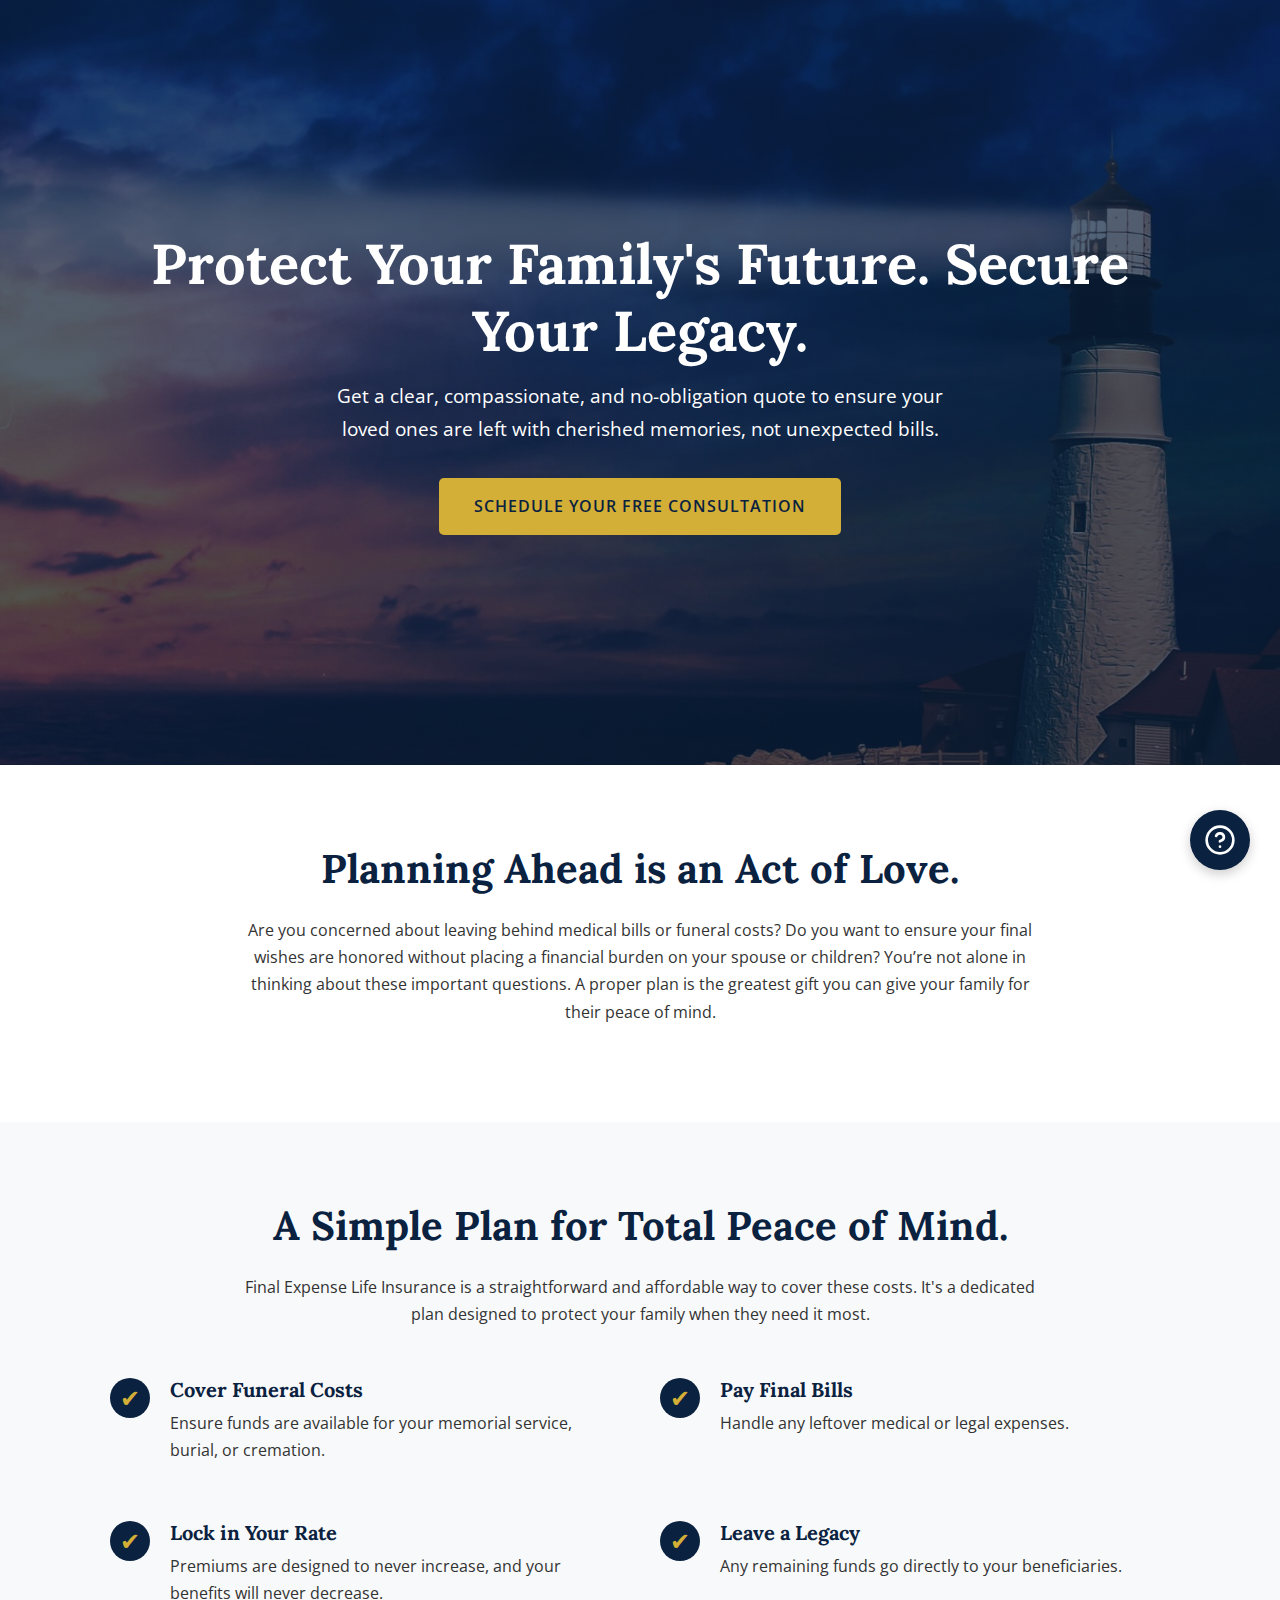
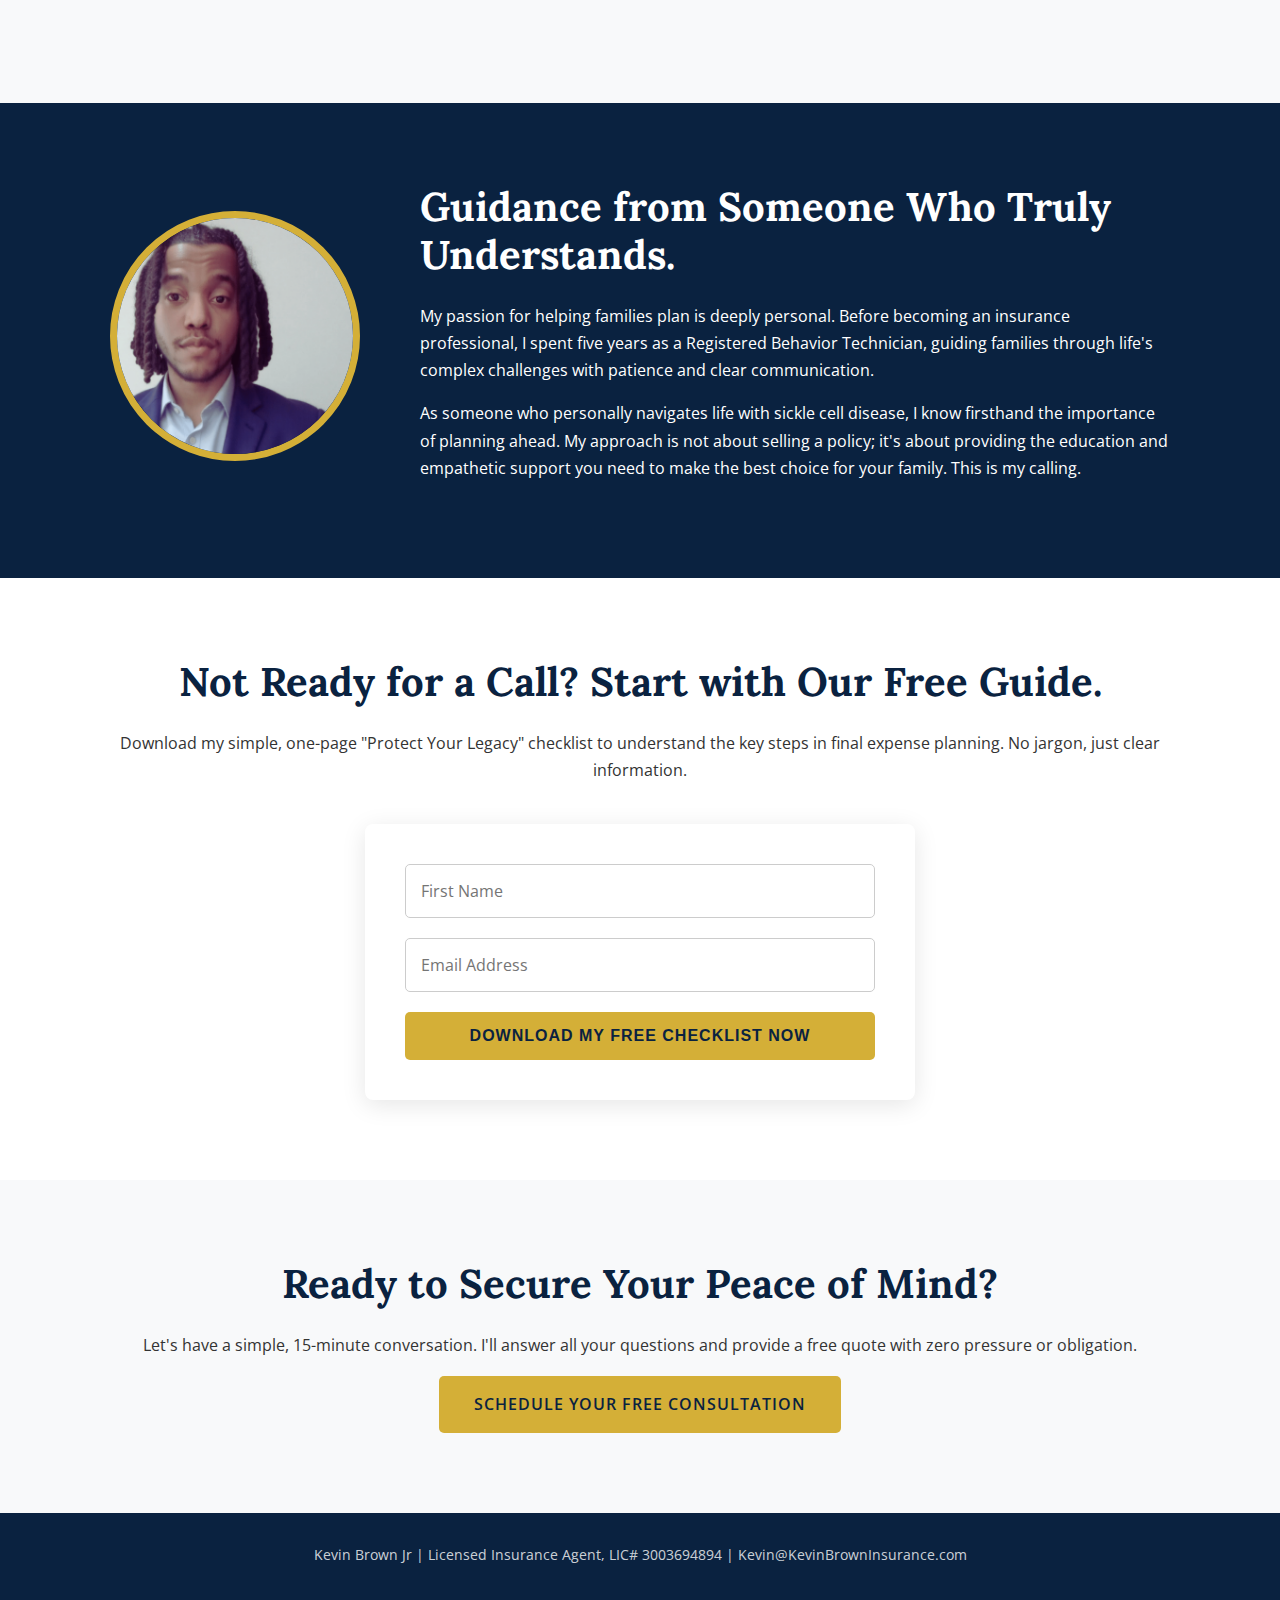
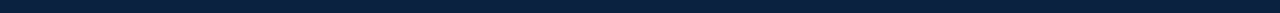
<file: index.html>
<!DOCTYPE html>
<html lang="en">
<head>
    <meta charset="UTF-8">
    <meta name="viewport" content="width=device-width, initial-scale=1.0">
    <title>Final Expense Insurance | Protect Your Family's Future</title>
    <link rel="stylesheet" href="style.css">
    <link rel="preconnect" href="https://fonts.googleapis.com">
    <link rel="preconnect" href="https://fonts.gstatic.com" crossorigin>
    <link href="https://fonts.googleapis.com/css2?family=Lora:wght@700&family=Open+Sans:wght@400;600&display=swap" rel="stylesheet">
</head>
<body>

    <!-- Hero Section -->
    <header class="hero">
        <div class="hero-content container">
            <h1>Protect Your Family's Future. Secure Your Legacy.</h1>
            <p>Get a clear, compassionate, and no-obligation quote to ensure your loved ones are left with cherished memories, not unexpected bills.</p>
            <a href="https://calendly.com/kevin-kevinbrownjrinsurance/30min" target="_blank" class="cta-button">Schedule Your Free Consultation</a>
        </div>
    </header>

    <main>
        <!-- Intro Section -->
        <section id="intro">
            <div class="container text-center">
                <h2>Planning Ahead is an Act of Love.</h2>
                <p>Are you concerned about leaving behind medical bills or funeral costs? Do you want to ensure your final wishes are honored without placing a financial burden on your spouse or children? You’re not alone in thinking about these important questions. A proper plan is the greatest gift you can give your family for their peace of mind.</p>
            </div>
        </section>

        <!-- Features Section -->
        <section id="features">
            <div class="container text-center">
                <h2>A Simple Plan for Total Peace of Mind.</h2>
                <p>Final Expense Life Insurance is a straightforward and affordable way to cover these costs. It's a dedicated plan designed to protect your family when they need it most.</p>
                <div class="features-grid">
                    <div class="feature-item">
                        <div class="feature-icon">&#10004;</div>
                        <div class="feature-text">
                            <h3>Cover Funeral Costs</h3>
                            <p>Ensure funds are available for your memorial service, burial, or cremation.</p>
                        </div>
                    </div>
                    <div class="feature-item">
                        <div class="feature-icon">&#10004;</div>
                        <div class="feature-text">
                            <h3>Pay Final Bills</h3>
                            <p>Handle any leftover medical or legal expenses.</p>
                        </div>
                    </div>
                    <div class="feature-item">
                        <div class="feature-icon">&#10004;</div>
                        <div class="feature-text">
                            <h3>Lock in Your Rate</h3>
                            <p>Premiums are designed to never increase, and your benefits will never decrease.</p>
                        </div>
                    </div>
                    <div class="feature-item">
                        <div class="feature-icon">&#10004;</div>
                        <div class="feature-text">
                            <h3>Leave a Legacy</h3>
                            <p>Any remaining funds go directly to your beneficiaries.</p>
                        </div>
                    </div>
                </div>
            </div>
        </section>

        <!-- About Section -->
        <section id="about" class="dark-section">
            <div class="container">
                <div class="about-content">
                    <div class="about-image">
                        <img src="profile-photo.jpg" alt="Kevin Brown Jr, Licensed Insurance Agent" class="profile-photo">
                    </div>
                    <div class="about-text">
                        <h2>Guidance from Someone Who Truly Understands.</h2>
                        <p>My passion for helping families plan is deeply personal. Before becoming an insurance professional, I spent five years as a Registered Behavior Technician, guiding families through life's complex challenges with patience and clear communication.</p>
                        <p>As someone who personally navigates life with sickle cell disease, I know firsthand the importance of planning ahead. My approach is not about selling a policy; it's about providing the education and empathetic support you need to make the best choice for your family. This is my calling.</p>
                    </div>
                </div>
            </div>
        </section>

        <!-- Lead Magnet Form Section -->
        <section id="lead-magnet">
            <div class="container text-center">
                <h2>Not Ready for a Call? Start with Our Free Guide.</h2>
                <p>Download my simple, one-page "Protect Your Legacy" checklist to understand the key steps in final expense planning. No jargon, just clear information.</p>
                <div class="form-container">
                    <form name="checklist-form" method="POST" data-netlify="true" netlify-honeypot="bot-field" action="thank-you.html">
                        <p class="hidden">
                            <label>Don’t fill this out if you’re human: <input name="bot-field" /></label>
                        </p>
                        <input type="text" name="first-name" placeholder="First Name" required>
                        <input type="email" name="email" placeholder="Email Address" required>
                        <button type="submit" class="cta-button">Download My Free Checklist Now</button>
                    </form>
                </div>
            </div>
        </section>
        
        <!-- Final CTA Section -->
        <section id="final-cta">
            <div class="container text-center">
                <h2>Ready to Secure Your Peace of Mind?</h2>
                <p>Let's have a simple, 15-minute conversation. I'll answer all your questions and provide a free quote with zero pressure or obligation.</p>
                <a href="https://calendly.com/kevin-kevinbrownjrinsurance/30min" target="_blank" class="cta-button">Schedule Your Free Consultation</a>
            </div>
        </section>
    </main>

    <!-- =================================== -->
    <!-- DIGITAL ASSISTANT (CHATBOT) WIDGET -->
    <!-- =================================== -->
    <div id="chat-trigger" class="chat-trigger">
        <svg xmlns="http://www.w3.org/2000/svg" width="32" height="32" viewBox="0 0 24 24" fill="none" stroke="currentColor" stroke-width="2" stroke-linecap="round" stroke-linejoin="round" class="feather feather-help-circle"><circle cx="12" cy="12" r="10"></circle><path d="M9.09 9a3 3 0 0 1 5.83 1c0 2-3 3-3 3"></path><line x1="12" y1="17" x2="12.01" y2="17"></line></svg>
    </div>

    <div id="chat-widget" class="chat-widget">
        <div class="chat-header">
            <h3>Digital Assistant</h3>
            <button id="close-chat" class="close-chat">&times;</button>
        </div>
        <div id="chat-body" class="chat-body">
            <div id="chat-log" class="chat-log">
                <!-- Initial Assistant Message -->
                <div class="chat-message assistant">
                    Hello! I'm the digital assistant for Kevin Brown Jr. Do you have any quick questions about final expense planning?
                </div>
                <!-- Initial Quick Replies -->
                <div class="quick-replies" id="initial-replies">
                    <button class="quick-reply" data-action="what-is">What is Final Expense Insurance?</button>
                    <button class="quick-reply" data-action="book-call">How do I book a free call?</button>
                    <button class="quick-reply" data-action="get-checklist">I'd like the free checklist.</button>
                    <button class="quick-reply" data-action="other-question">I have another question.</button>
                </div>
            </div>
        </div>
    </div>
    <!-- END OF CHATBOT WIDGET -->

    <!-- Footer -->
    <footer>
        <div class="container">
            <p>Kevin Brown Jr  |  Licensed Insurance Agent, LIC# 3003694894  |  Kevin@KevinBrownInsurance.com</p>
        </div>
    </footer>

    <!-- =================================== -->
    <!-- JAVASCRIPT FOR CHATBOT -->
    <!-- =================================== -->
    <script>
        document.addEventListener('DOMContentLoaded', () => {
            const chatTrigger = document.getElementById('chat-trigger');
            const chatWidget = document.getElementById('chat-widget');
            const closeChat = document.getElementById('close-chat');
            const chatLog = document.getElementById('chat-log');
            const initialReplies = document.getElementById('initial-replies');

            // --- Toggle Chat Widget ---
            chatTrigger.addEventListener('click', () => {
                chatWidget.classList.toggle('show');
                chatTrigger.classList.toggle('hide');
            });

            closeChat.addEventListener('click', () => {
                chatWidget.classList.remove('show');
                chatTrigger.classList.remove('hide');
            });

            // --- Handle Quick Replies ---
            initialReplies.addEventListener('click', (e) => {
                if (e.target.classList.contains('quick-reply')) {
                    const action = e.target.dataset.action;
                    const userMessage = e.target.textContent;

                    // Add user's choice to chat log
                    addMessageToLog(userMessage, 'user');

                    // Remove quick replies
                    initialReplies.style.display = 'none';

                    // Provide assistant's response after a short delay
                    setTimeout(() => {
                        handleAssistantResponse(action);
                    }, 500);
                }
            });

            // --- Assistant Response Logic ---
            function handleAssistantResponse(action) {
                let responseText = '';
                switch (action) {
                    case 'what-is':
                        responseText = "Final Expense Insurance is a type of whole life policy designed to cover end-of-life costs, like medical bills and funeral expenses. It ensures your family isn't left with a financial burden.";
                        break;
                    case 'book-call':
                        responseText = `Of course! You can schedule a free, no-obligation 15-minute call directly on Kevin's calendar. <a href="https://calendly.com/kevin-kevinbrownjrinsurance/30min" target="_blank">Click here to book now.</a>`;
                        break;
                    case 'get-checklist':
                        responseText = `You can download the free "Protect Your Legacy" checklist right here: <a href="Final-Expense-Checklist.pdf" download>Download the checklist.</a>`;
                        break;
                    case 'other-question':
                        responseText = "For any other questions, the best way to get a clear answer is a quick chat with Kevin. He can provide personalized information with no pressure. Feel free to book a call!";
                        break;
                }
                addMessageToLog(responseText, 'assistant');
            }
            
            // --- Helper function to add messages to the log ---
            function addMessageToLog(message, sender) {
                const messageElement = document.createElement('div');
                messageElement.classList.add('chat-message', sender);
                messageElement.innerHTML = message; // Use innerHTML to allow for links
                chatLog.appendChild(messageElement);
                chatLog.scrollTop = chatLog.scrollHeight; // Auto-scroll to the bottom
            }
        });
    </script>
</body>
</html>
</file>
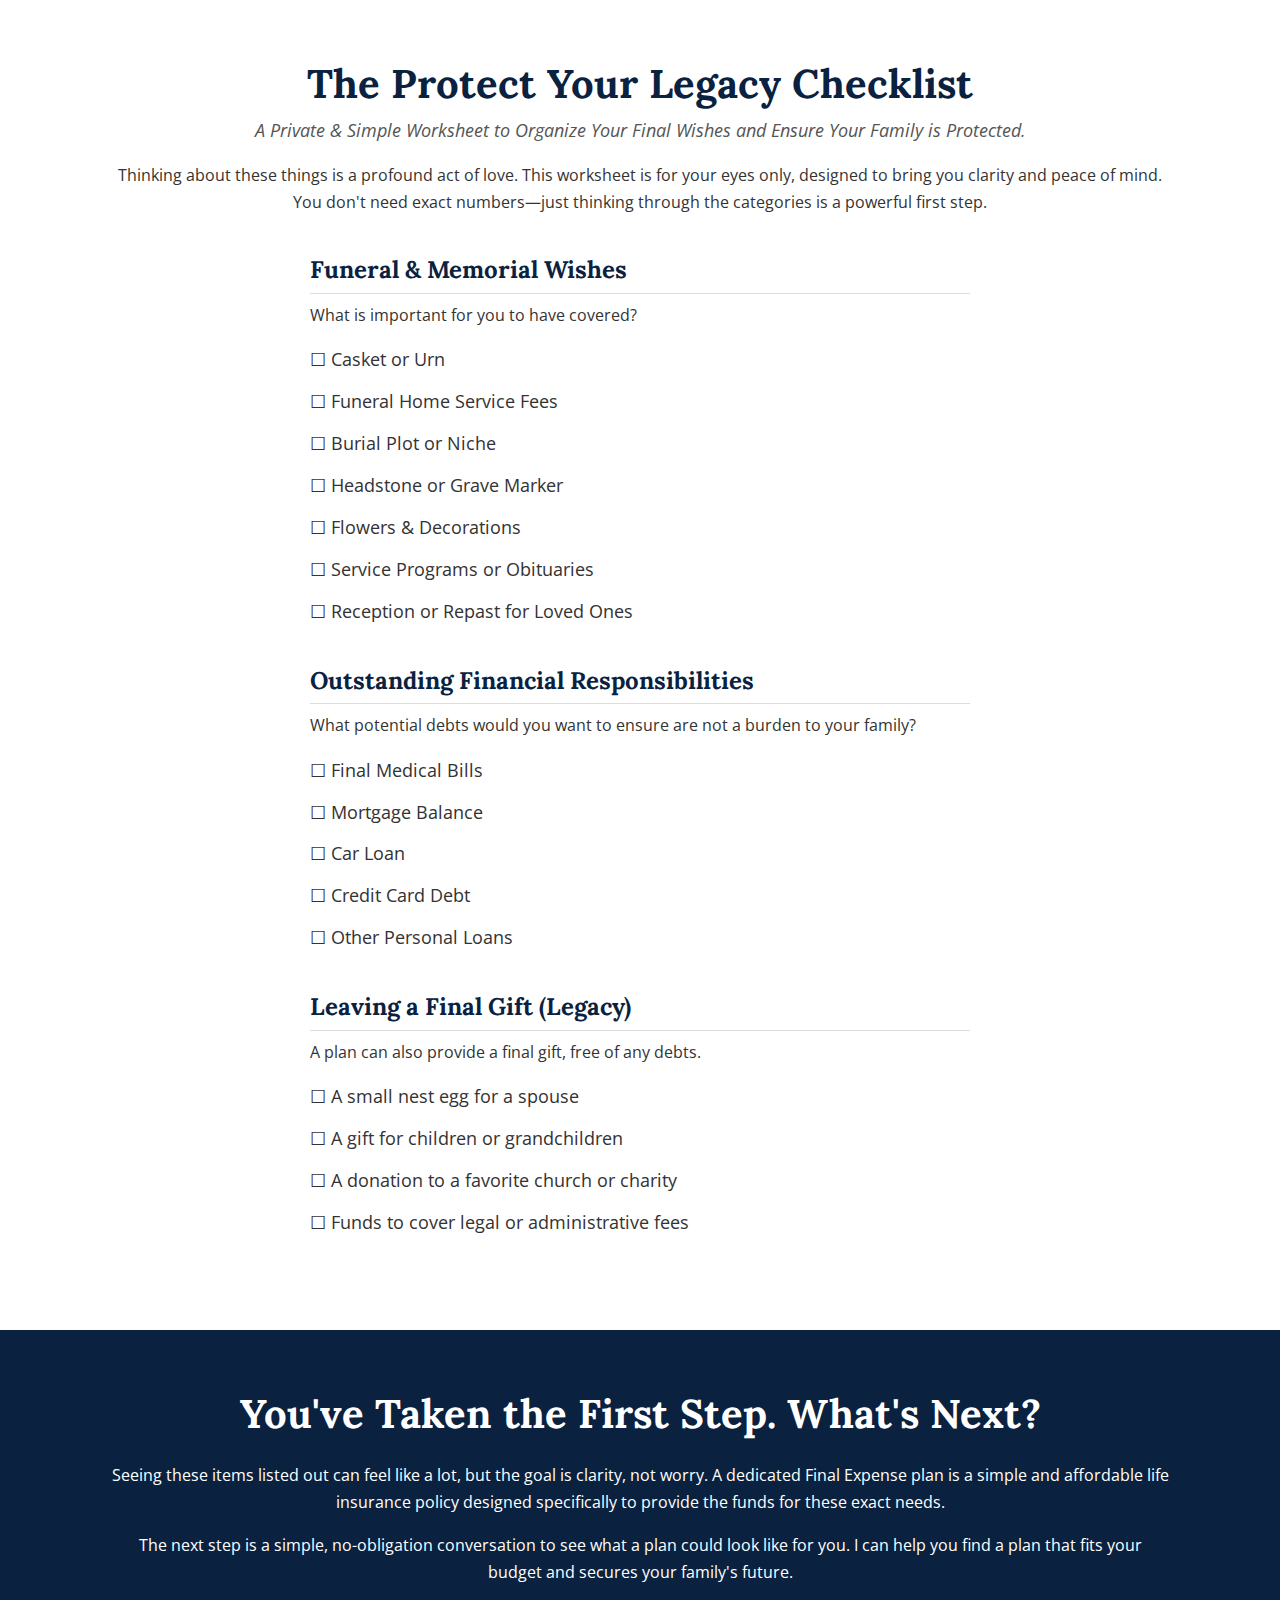
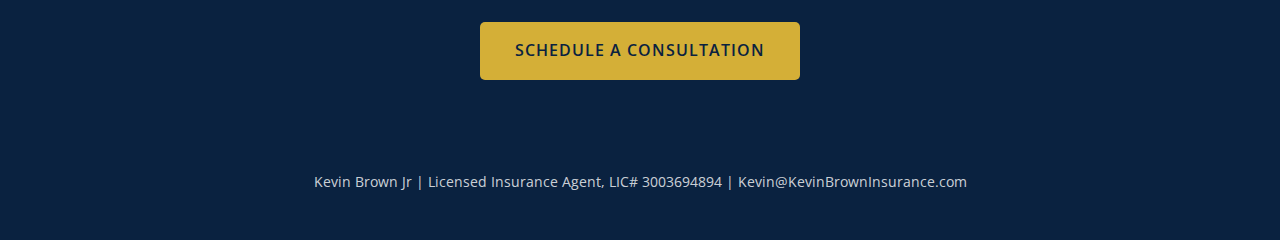
<file: checklist.html>
<!DOCTYPE html>
<html lang="en">
<head>
    <meta charset="UTF-8">
    <meta name="viewport" content="width=device-width, initial-scale=1.0">
    <title>The Protect Your Legacy Checklist</title>
    <link rel="stylesheet" href="style.css">
    <link rel="preconnect" href="https://fonts.googleapis.com">
    <link rel="preconnect" href="https://fonts.gstatic.com" crossorigin>
    <link href="https://fonts.googleapis.com/css2?family=Lora:wght@700&family=Open+Sans:wght@400;600&display=swap" rel="stylesheet">
</head>
<body>
    <main>
        <section class="checklist-content">
            <div class="container text-center">
                <h2>The Protect Your Legacy Checklist</h2>
                <p class="subtitle">A Private & Simple Worksheet to Organize Your Final Wishes and Ensure Your Family is Protected.</p>
                <p>Thinking about these things is a profound act of love. This worksheet is for your eyes only, designed to bring you clarity and peace of mind. You don't need exact numbers—just thinking through the categories is a powerful first step.</p>
            </div>
            <div class="container checklist-body">
                <h3>Funeral & Memorial Wishes</h3>
                <p>What is important for you to have covered?</p>
                <ul><li>☐ Casket or Urn</li><li>☐ Funeral Home Service Fees</li><li>☐ Burial Plot or Niche</li><li>☐ Headstone or Grave Marker</li><li>☐ Flowers & Decorations</li><li>☐ Service Programs or Obituaries</li><li>☐ Reception or Repast for Loved Ones</li></ul>
                <h3>Outstanding Financial Responsibilities</h3>
                <p>What potential debts would you want to ensure are not a burden to your family?</p>
                <ul><li>☐ Final Medical Bills</li><li>☐ Mortgage Balance</li><li>☐ Car Loan</li><li>☐ Credit Card Debt</li><li>☐ Other Personal Loans</li></ul>
                <h3>Leaving a Final Gift (Legacy)</h3>
                <p>A plan can also provide a final gift, free of any debts.</p>
                <ul><li>☐ A small nest egg for a spouse</li><li>☐ A gift for children or grandchildren</li><li>☐ A donation to a favorite church or charity</li><li>☐ Funds to cover legal or administrative fees</li></ul>
            </div>
        </section>
        <section class="checklist-cta">
            <div class="container text-center">
                <h2>You've Taken the First Step. What's Next?</h2>
                <p>Seeing these items listed out can feel like a lot, but the goal is clarity, not worry. A dedicated Final Expense plan is a simple and affordable life insurance policy designed specifically to provide the funds for these exact needs.</p>
                <p>The next step is a simple, no-obligation conversation to see what a plan could look like for you. I can help you find a plan that fits your budget and secures your family's future.</p>
                 <!-- Calendly Link UPDATED -->
                <a href="https://calendly.com/kevin-kevinbrownjrinsurance/30min" target="_blank" class="cta-button" style="margin-top: 20px;">Schedule A Consultation</a>
            </div>
        </section>
    </main>
    <footer>
        <div class="container"><p>Kevin Brown Jr  |  Licensed Insurance Agent, LIC# 3003694894  |  Kevin@KevinBrownInsurance.com</p></div>
    </footer>
</body>
</html>
</file>
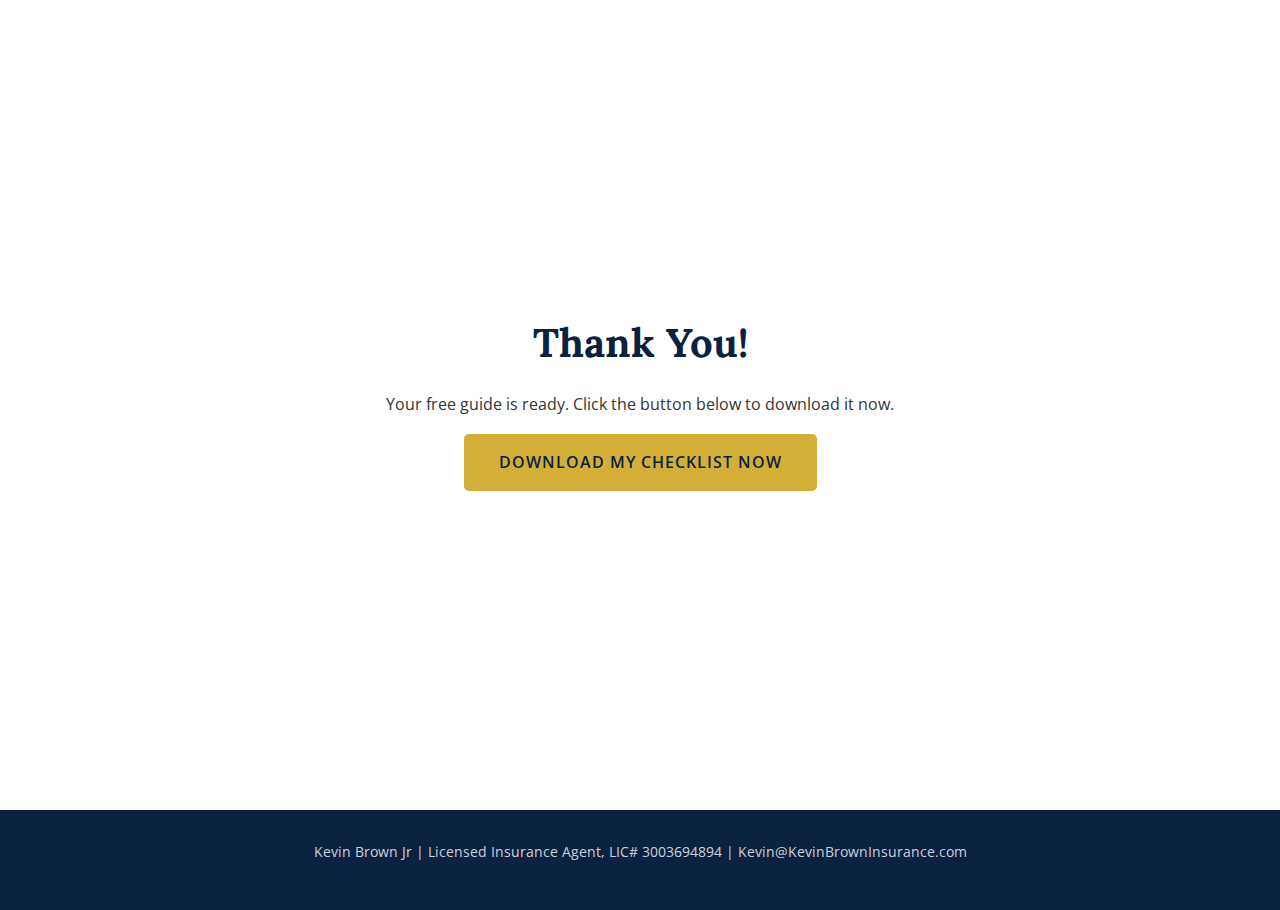
<file: thank-you.html>
<!DOCTYPE html>
<html lang="en">
<head>
    <meta charset="UTF-8">
    <meta name="viewport" content="width=device-width, initial-scale=1.0">
    <title>Thank You! | Your Checklist is Ready</title>
    <link rel="stylesheet" href="style.css">
    <link rel="preconnect" href="https://fonts.googleapis.com">
    <link rel="preconnect" href="https://fonts.gstatic.com" crossorigin>
    <link href="https://fonts.googleapis.com/css2?family=Lora:wght@700&family=Open+Sans:wght@400;600&display=swap" rel="stylesheet">
</head>
<body>

    <main class="centered-page">
        <div class="container">
            <h2>Thank You!</h2>
            <p>Your free guide is ready. Click the button below to download it now.</p>
            
            <!-- This button links to your PDF and triggers a download. -->
            <a href="Final-Expense-Checklist.pdf" class="cta-button" download>
                Download My Checklist Now
            </a>
        </div>
    </main>
    
    <footer>
        <div class="container">
            <p>Kevin Brown Jr  |  Licensed Insurance Agent, LIC# 3003694894  |  Kevin@KevinBrownInsurance.com</p>
        </div>
    </footer>

</body>
</html>
</file>
<file: style.css>
/* --- The Gold Standard Design System --- */
:root {
    --primary-color: #0A2240; /* Navy Blue */
    --accent-color: #D4AF37;  /* Warm Gold */
    --text-color: #333333;   /* Dark Gray */
    --light-text-color: #FFFFFF; /* White */
    --bg-color: #FFFFFF;     /* White Background */
    --light-gray-bg: #f8f9fa; /* Light Gray for alternating sections */

    --font-heading: 'Lora', serif;
    --font-body: 'Open Sans', sans-serif;
}

/* --- Global & Reset Styles --- */
*, *::before, *::after {
    box-sizing: border-box;
    margin: 0;
    padding: 0;
}

html {
    scroll-behavior: smooth;
}

body {
    font-family: var(--font-body);
    font-size: 16px;
    line-height: 1.7;
    color: var(--text-color);
    background-color: var(--bg-color);
}

.container {
    max-width: 1100px;
    margin: 0 auto;
    padding: 0 20px;
}

h1, h2, h3 {
    font-family: var(--font-heading);
    color: var(--primary-color);
    font-weight: 700;
    line-height: 1.2;
}

h1 {
    font-size: 3.5rem;
    margin-bottom: 1rem;
}

h2 {
    font-size: 2.5rem;
    margin-bottom: 1.5rem;
}

h3 {
    font-size: 1.25rem;
    margin-bottom: 0.5rem;
}

p {
    margin-bottom: 1rem;
}

section {
    padding: 80px 0;
}

.text-center {
    text-align: center;
}

/* --- Utility Classes --- */
.cta-button {
    display: inline-block;
    background-color: var(--accent-color);
    color: var(--primary-color);
    font-weight: 600;
    padding: 15px 35px;
    border-radius: 5px;
    text-decoration: none;
    text-transform: uppercase;
    font-size: 1rem;
    letter-spacing: 1px;
    border: none;
    cursor: pointer;
    transition: background-color 0.3s ease, transform 0.3s ease;
}

.cta-button:hover {
    background-color: #c5a031;
    transform: translateY(-2px);
}

.dark-section {
    background-color: var(--primary-color);
    color: var(--light-text-color);
}

.dark-section h2 {
    color: var(--light-text-color);
}

.hidden {
    display: none;
}

/* --- Hero Section --- */
.hero {
    background-image: linear-gradient(rgba(10, 34, 64, 0.7), rgba(10, 34, 64, 0.7)), url('hero-image.jpg');
    background-size: cover;
    background-position: center;
    color: var(--light-text-color);
    height: 85vh;
    display: flex;
    align-items: center;
    text-align: center;
}

.hero-content h1 {
    color: var(--light-text-color);
}

.hero-content p {
    font-size: 1.2rem;
    max-width: 650px;
    margin: 0 auto 2rem auto;
}

/* --- Sections --- */
#intro p, #features p {
    max-width: 800px;
    margin-left: auto;
    margin-right: auto;
}

#features, #final-cta {
    background-color: var(--light-gray-bg);
}

/* --- Features Grid --- */
.features-grid {
    display: grid;
    grid-template-columns: repeat(2, 1fr);
    gap: 40px;
    margin-top: 50px;
    text-align: left;
}

.feature-item {
    display: flex;
    align-items: flex-start;
    gap: 20px;
}

.feature-icon {
    font-size: 1.5rem;
    color: var(--accent-color);
    background-color: var(--primary-color);
    width: 40px;
    height: 40px;
    line-height: 40px;
    text-align: center;
    border-radius: 50%;
    flex-shrink: 0;
}

/* --- About Section --- */
.about-content {
    display: flex;
    align-items: center;
    gap: 60px;
}

.about-image {
    flex-shrink: 0;
}

.profile-photo {
    width: 250px;
    height: 250px;
    border-radius: 50%;
    object-fit: cover;
    border: 7px solid var(--accent-color);
}

/* --- Form Section --- */
.form-container {
    max-width: 550px;
    margin: 40px auto 0;
    padding: 40px;
    background: var(--bg-color);
    border-radius: 8px;
    box-shadow: 0 5px 25px rgba(0, 0, 0, 0.1);
}

.form-container form {
    display: flex;
    flex-direction: column;
    gap: 20px;
}

.form-container input[type="text"],
.form-container input[type="email"] {
    width: 100%;
    padding: 15px;
    border: 1px solid #ccc;
    border-radius: 5px;
    font-family: var(--font-body);
    font-size: 1rem;
}

/* --- Thank You Page Specific Styles --- */
.centered-page {
    display: flex;
    flex-direction: column;
    justify-content: center;
    align-items: center;
    min-height: 90vh;
    text-align: center;
}

/* --- Footer --- */
footer {
    background-color: var(--primary-color);
    color: rgba(255, 255, 255, 0.8);
    padding: 30px 0;
    text-align: center;
    font-size: 0.9rem;
}

/* --- Responsive Design --- */
@media (max-width: 768px) {
    h1 { font-size: 2.5rem; }
    h2 { font-size: 2rem; }
    section { padding: 60px 0; }
    
    .hero { height: 70vh; }

    .features-grid {
        grid-template-columns: 1fr;
    }

    .about-content {
        flex-direction: column;
        text-align: center;
        gap: 40px;
    }

    .profile-photo {
        width: 200px;
        height: 200px;
    }
}

/* --- Styles for Checklist Page --- */
.checklist-content {
    padding-top: 60px;
    padding-bottom: 60px;
}
.checklist-body {
    max-width: 700px;
    margin: 2rem auto;
    text-align: left;
}
.checklist-body h3 {
    margin-top: 2.5rem;
    border-bottom: 1px solid #ddd;
    padding-bottom: 0.5rem;
    font-size: 1.5rem;
}
.checklist-body ul {
    list-style: none;
    padding-left: 0;
}
.checklist-body li {
    margin-bottom: 0.75rem;
    font-size: 1.1rem;
}
.subtitle {
    font-size: 1.1rem;
    color: #555;
    margin-top: -1rem;
    font-family: var(--font-body);
    font-style: italic;
}
.checklist-cta {
    background-color: var(--primary-color);
    color: var(--light-text-color);
    padding: 60px 0;
}
.checklist-cta h2, .checklist-cta p {
    color: var(--light-text-color);
}

/* --- Digital Assistant (Chatbot) Styles --- */
.chat-trigger {
    position: fixed;
    bottom: 30px;
    right: 30px;
    width: 60px;
    height: 60px;
    background-color: var(--primary-color);
    color: var(--light-text-color);
    border-radius: 50%;
    display: flex;
    justify-content: center;
    align-items: center;
    cursor: pointer;
    box-shadow: 0 4px 12px rgba(0, 0, 0, 0.2);
    z-index: 998;
    transition: transform 0.3s ease, opacity 0.3s ease;
}
.chat-trigger:hover {
    transform: scale(1.1);
}
.chat-trigger.hide {
    transform: scale(0);
    opacity: 0;
}

.chat-widget {
    position: fixed;
    bottom: 100px;
    right: 30px;
    width: 350px;
    max-width: 90%;
    background-color: #f4f7f9;
    border-radius: 10px;
    box-shadow: 0 5px 25px rgba(0, 0, 0, 0.2);
    overflow: hidden;
    z-index: 999;
    transform: translateY(20px) scale(0.95);
    opacity: 0;
    visibility: hidden;
    transition: transform 0.3s ease, opacity 0.3s ease, visibility 0.3s ease;
}
.chat-widget.show {
    transform: translateY(0) scale(1);
    opacity: 1;
    visibility: visible;
}

.chat-header {
    background-color: var(--primary-color);
    color: var(--light-text-color);
    padding: 15px 20px;
    display: flex;
    justify-content: space-between;
    align-items: center;
}
.chat-header h3 {
    margin: 0;
    color: var(--light-text-color);
    font-size: 1.1rem;
}

.close-chat {
    background: none;
    border: none;
    color: var(--light-text-color);
    font-size: 1.8rem;
    line-height: 1;
    cursor: pointer;
    opacity: 0.8;
}
.close-chat:hover {
    opacity: 1;
}

.chat-body {
    padding: 20px;
}

.chat-log {
    height: 300px;
    overflow-y: auto;
    display: flex;
    flex-direction: column;
    gap: 15px;
}

.chat-message {
    padding: 12px 15px;
    border-radius: 15px;
    max-width: 85%;
    line-height: 1.4;
}
.chat-message.assistant {
    background-color: #ffffff;
    border: 1px solid #e9e9e9;
    border-bottom-left-radius: 2px;
    align-self: flex-start;
}
.chat-message.user {
    background-color: var(--primary-color);
    color: var(--light-text-color);
    border-bottom-right-radius: 2px;
    align-self: flex-end;
}

.chat-message a {
    color: var(--primary-color);
    font-weight: 600;
}

.quick-replies {
    margin-top: 15px;
    display: flex;
    flex-direction: column;
    gap: 10px;
}

.quick-reply {
    width: 100%;
    padding: 12px;
    background-color: var(--accent-color);
    color: var(--primary-color);
    border: none;
    border-radius: 8px;
    text-align: left;
    font-size: 0.95rem;
    font-weight: 600;
    font-family: var(--font-body);
    cursor: pointer;
    transition: background-color 0.2s ease;
}
.quick-reply:hover {
    background-color: #c5a031;
}
</file>
